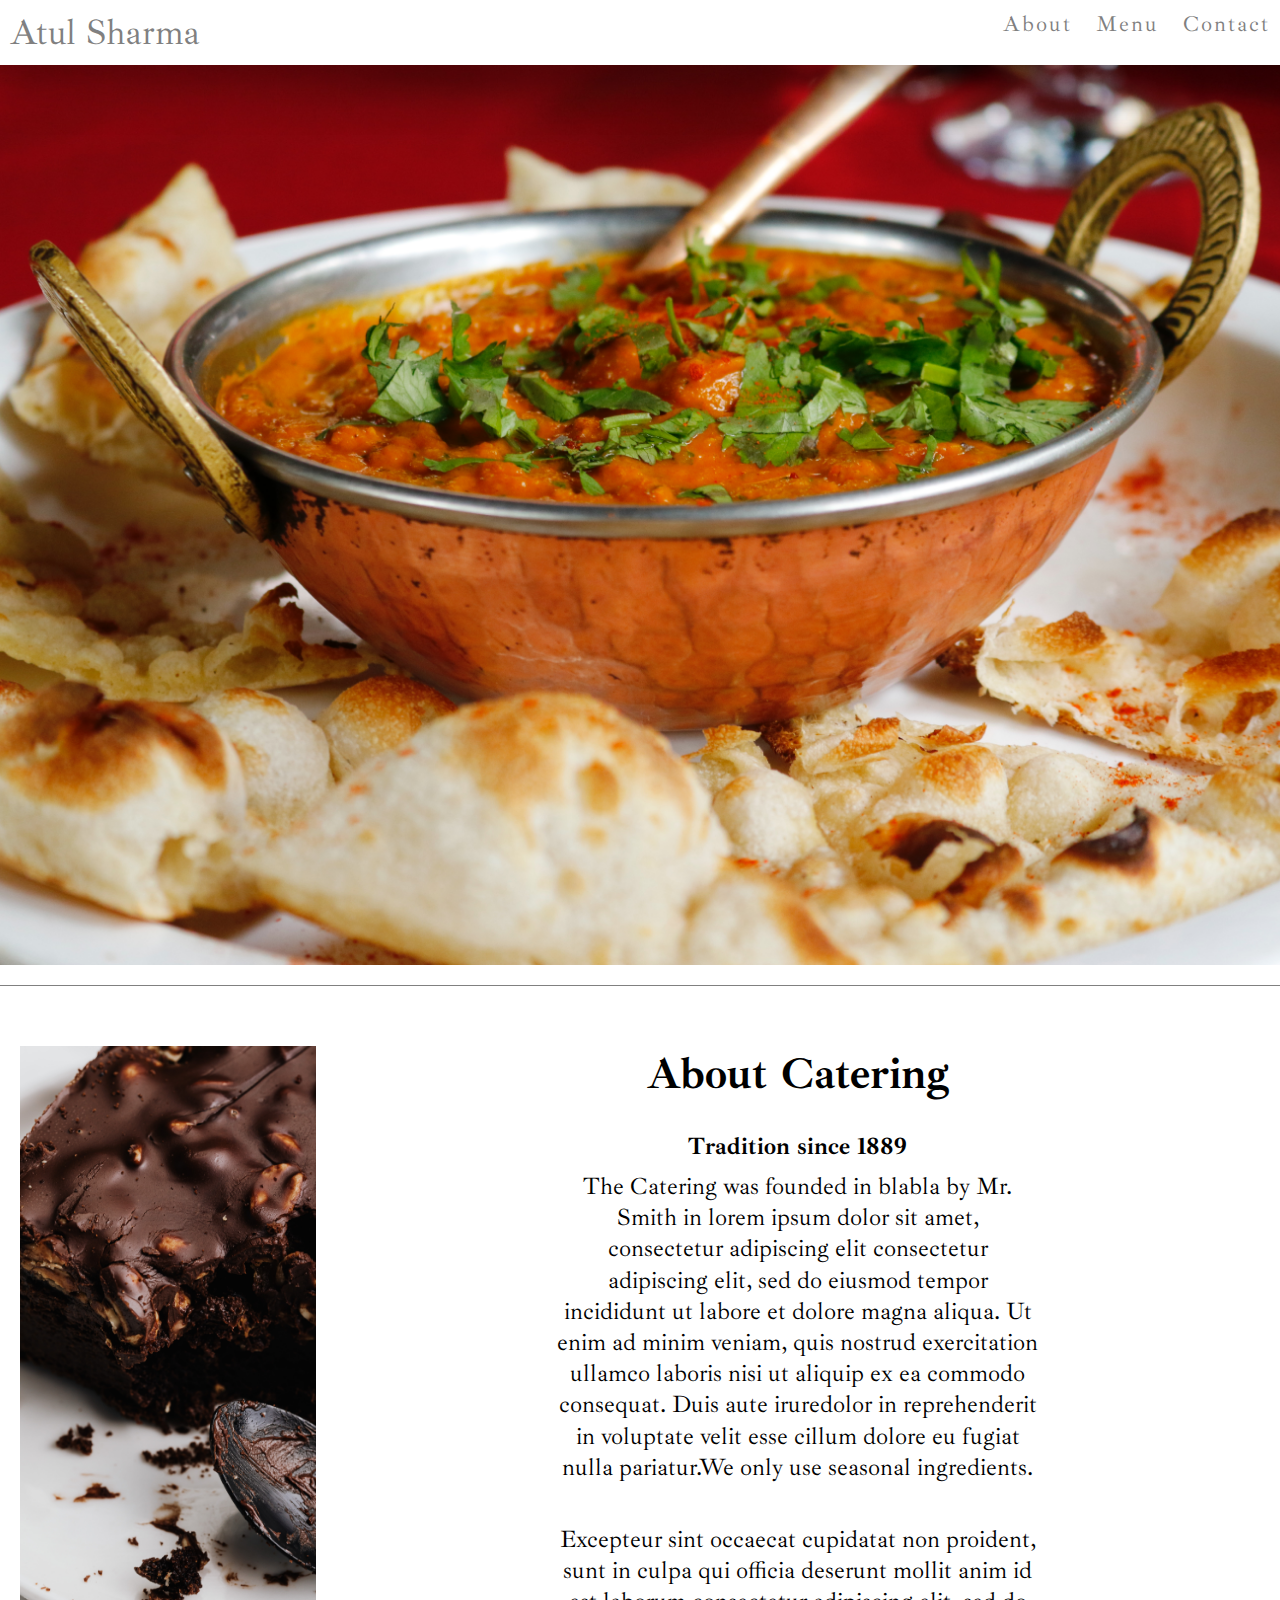
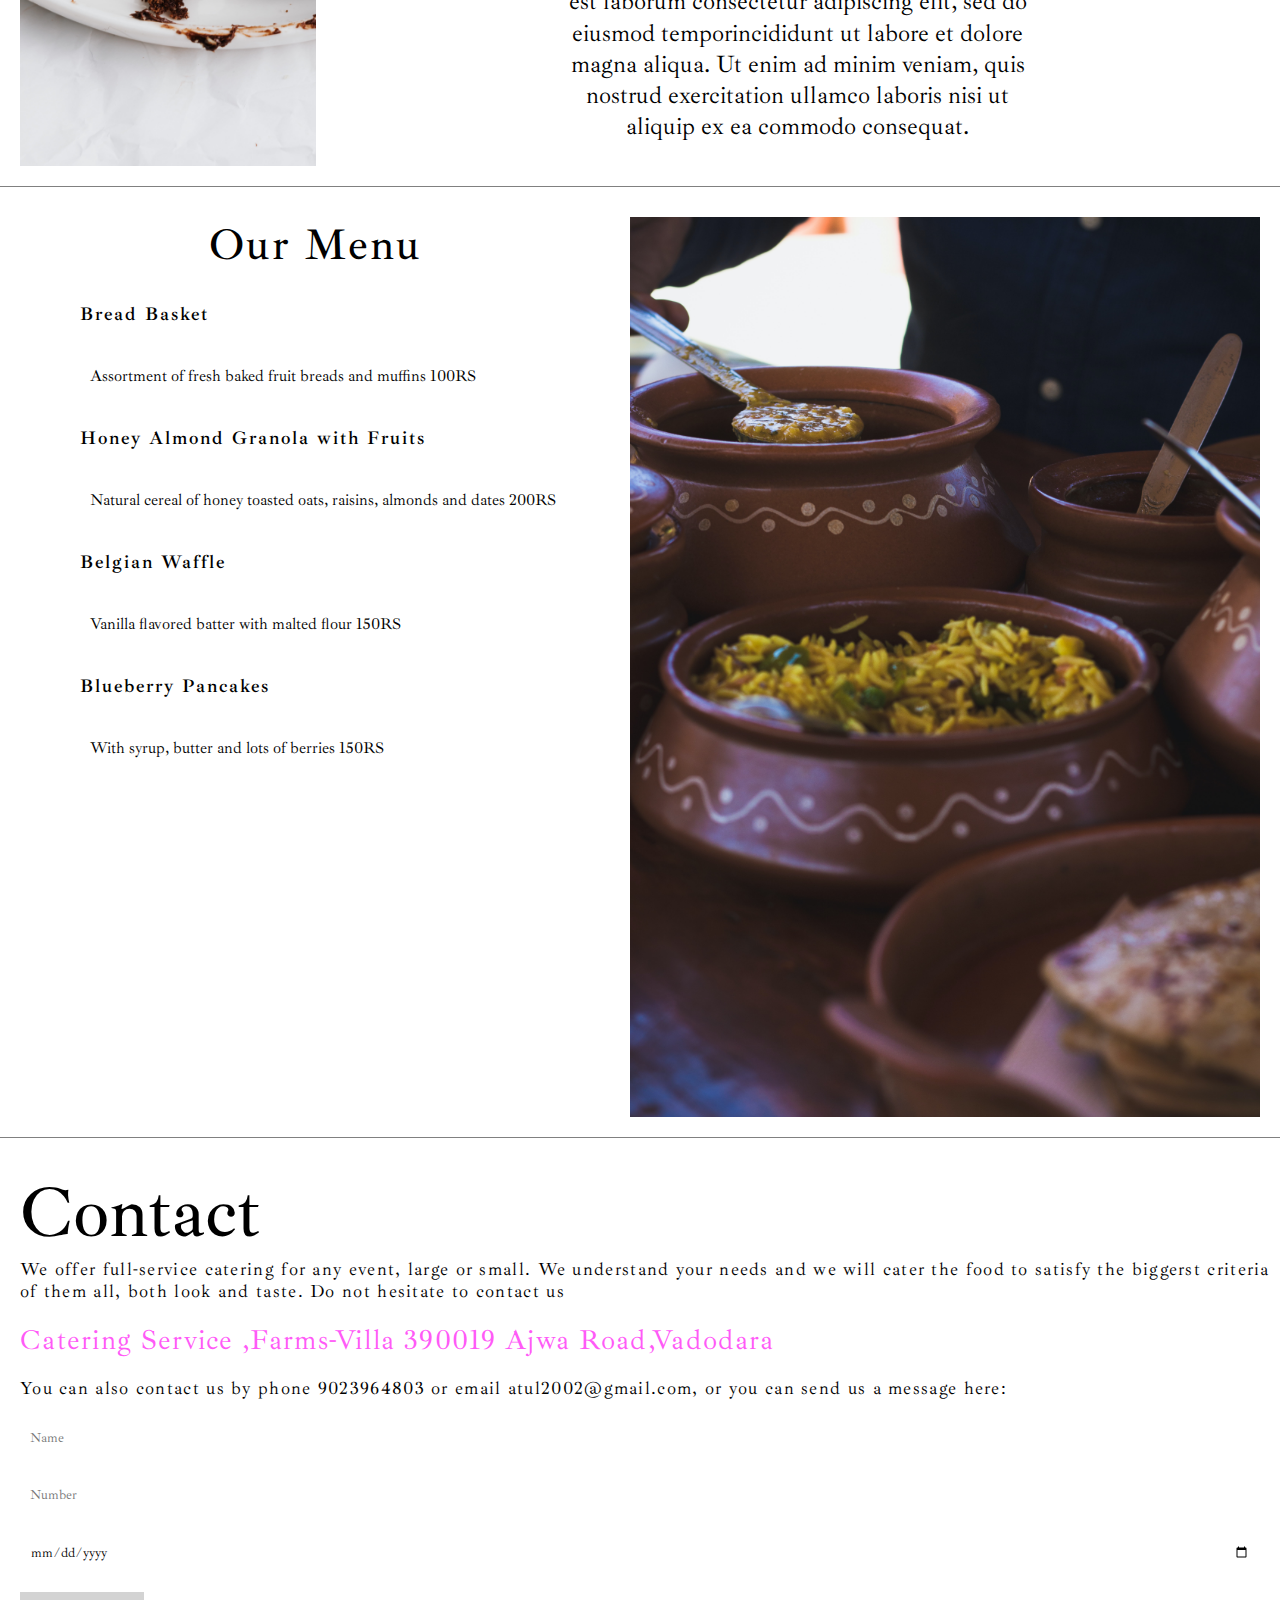
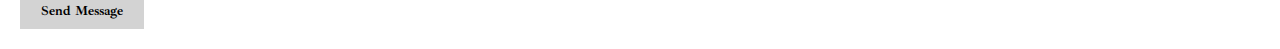
<file: index.html>
<!DOCTYPE html>
<html lang="en">

<head>
    <meta charset="UTF-8" />
    <meta http-equiv="X-UA-Compatible" content="IE=edge" />
    <meta name="viewport" content="width=device-width, initial-scale=1.0" />
    <title>food restaurant</title>
</head>
<link rel="stylesheet" href="food.css" />
<link rel="stylesheet" href="https://cdnjs.cloudflare.com/ajax/libs/font-awesome/4.7.0/css/font-awesome.min.css" />
<link
    href="https://fonts.googleapis.com/css2?family=Advent+Pro:wght@200&family=Changa:wght@200&family=Concert+One&family=Fredoka+One&family=Handlee&family=Ibarra+Real+Nova&family=Josefin+Sans&family=Lobster&family=Mingzat&family=Pacifico&family=Patrick+Hand&family=Permanent+Marker&family=Roboto&family=Secular+One&family=Shadows+Into+Light&display=swap"
    rel="stylesheet">

<body>
    <nav>
        <div class="navigation container">
            <div class="logo">Atul Sharma</div>
            <div class="navbar">
                <ul>
                    <li><a href="#">About</a></li>
                    <li><a href="#">Menu</a></li>
                    <li><a href="#">Contact</a></li>
                </ul>
            </div>
        </div>
    </nav>
    <!-- image section -->
    <div class="main-photo">
        <!-- <img src="panner.jpg" alt="" max-width="100%" max-height="100%"> -->
    </div>
    <div class="line"></div>
    <main>
        <div class="main-section">
            <div class="side-photo"></div>
            <div class="menu">
                <h1>About Catering</h1>
                <h2>Tradition since 1889</h2>
                <p>
                    The Catering was founded in blabla by Mr. Smith in lorem ipsum dolor
                    sit amet, consectetur adipiscing elit consectetur adipiscing elit,
                    sed do eiusmod tempor incididunt ut labore et dolore magna aliqua.
                    Ut enim ad minim veniam, quis nostrud exercitation ullamco laboris
                    nisi ut aliquip ex ea commodo consequat. Duis aute iruredolor in
                    reprehenderit in voluptate velit esse cillum dolore eu fugiat nulla
                    pariatur.We only use seasonal ingredients.
                </p>
                <p>
                    <br> Excepteur sint occaecat cupidatat non proident, sunt in culpa qui
                    officia deserunt mollit anim id est laborum consectetur adipiscing
                    elit, sed do eiusmod temporincididunt ut labore et dolore magna
                    aliqua. Ut enim ad minim veniam, quis nostrud exercitation ullamco
                    laboris nisi ut aliquip ex ea commodo consequat.
                </p>
            </div>
        </div>
    </main>
    <div class="line"></div>
    <section>
        <div class="menu-content">
            <div class="left-menu">
                <h1>Our Menu</h1>
                <h3>Bread Basket</h3>
                <p>Assortment of fresh baked fruit breads and muffins 100RS</p>

                <h3>Honey Almond Granola with Fruits</h3>
                <p>Natural cereal of honey toasted oats, raisins, almonds and dates 200RS</p>

                <h3>Belgian Waffle</h3>
                <p>Vanilla flavored batter with malted flour 150RS</p>

                <h3>Blueberry Pancakes</h3>
                <p>With syrup, butter and lots of berries 150RS</p>
            </div>
            <div class="left-photo">
            </div>
        </div>
    </section>
    <div class="line"></div>
    <section>
        <div class="contact">
            <div class="info">
                <h1>Contact</h1>
                <p>We offer full-service catering for any event, large or small. We understand your needs and we will
                    cater the food to satisfy the biggerst criteria of them all, both look and taste. Do not hesitate to
                    contact us</p> <br>
                <p class="para">Catering Service ,Farms-Villa 390019 Ajwa Road,Vadodara</p>
                <br>
                <p>You can also contact us by phone 9023964803 or email atul2002@gmail.com, or you can send us a message
                    here:</p>
                <div class="information">
                    <input type="text" name="name" id="name" placeholder="Name">
                    <input type="number" name="phone" id="phone" placeholder="Number">
                    <input type="date" name="date" id="date">
                    <button class="btn">Send Message</button>
                </div>

            </div>

        </div>
    </section>
</body>

</html>
</file>
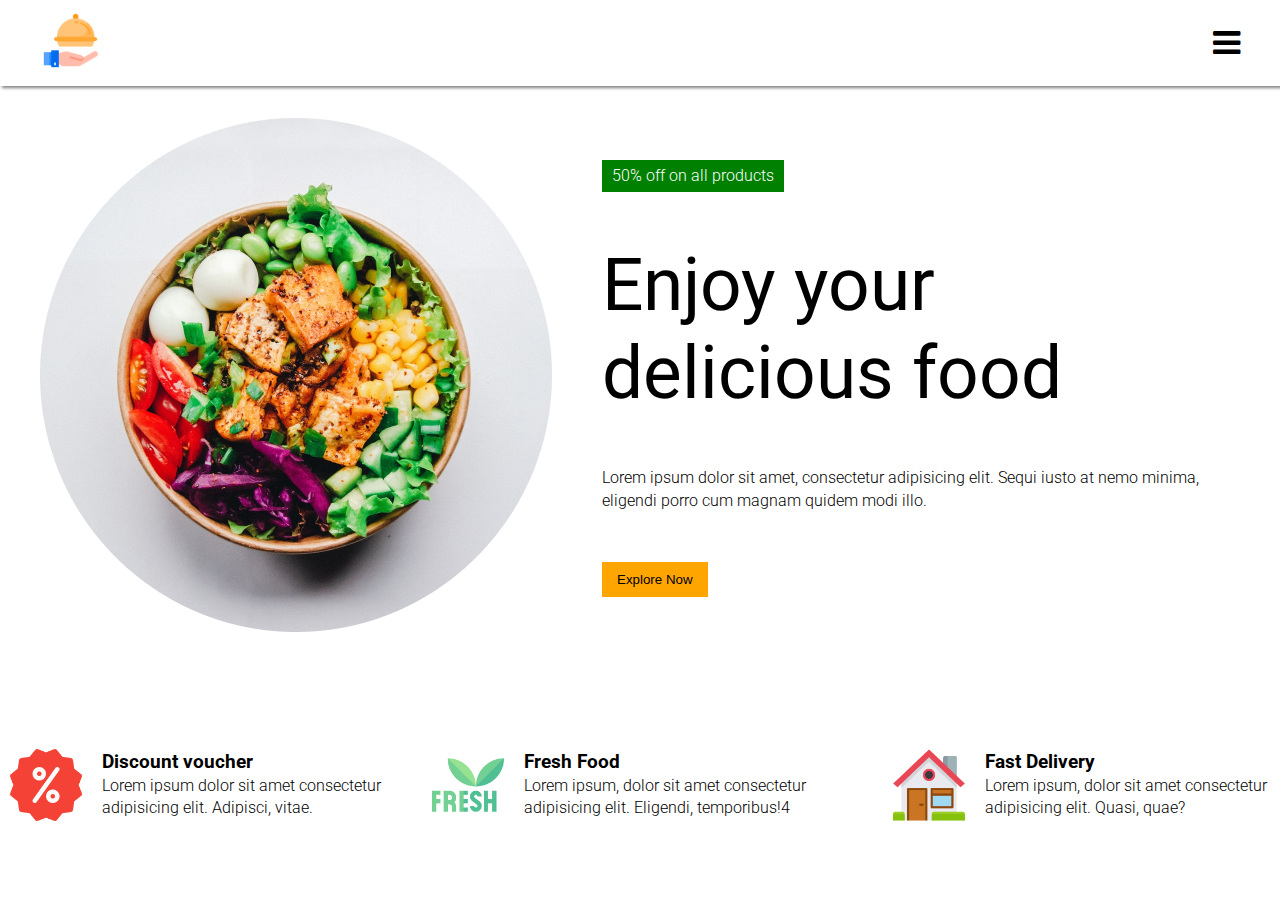
<file: index1.html>
<!DOCTYPE html>
<html lang="en">

<head>
    <meta charset="UTF-8">
    <meta http-equiv="X-UA-Compatible" content="IE=edge">
    <meta name="viewport" content="width=device-width, initial-scale=1.0">
    <title>foods restaurant</title>
</head>
<link rel="stylesheet" href="style.css">
<link rel="stylesheet" href="https://cdnjs.cloudflare.com/ajax/libs/font-awesome/4.7.0/css/font-awesome.min.css">

<body>
    <nav>
        <div class="navigation container">
            <div class="icon">
                <img src="food-delivery.png" alt="logo" width="60px">
            </div>
            <div class="bar-logo">
                <i class="fa fa-bars" aria-hidden="true"></i>
            </div>
        </div>
    </nav>
    <!-- main section -->
    <div class="container">
        <div class="main">
            <div class="image">
                <img src="hero_image.png" alt="" width="512" height="514">
            </div>
            <div class="main-content">
                <div class="tag">
                    50% off on all products
                </div>
                <h1>Enjoy your delicious food</h1>
                <p>Lorem ipsum dolor sit amet, consectetur adipisicing elit. Sequi iusto at nemo minima, eligendi porro
                    cum magnam quidem modi illo.</p>
                <button class="btn">
                    Explore Now
                </button>
            </div>
        </div>
    </div>
    <div class="features">
        <div class="photo">
            <img src="discount.png" alt="">
            <div class="dis">
                <h3>Discount voucher</h3>
                Lorem ipsum dolor sit amet consectetur adipisicing elit. Adipisci, vitae.
            </div>
        </div>
        <div class="photo">
            <img src="fresh.png" alt="">
            <div class="dis">
                <h3>Fresh Food</h3>
                Lorem ipsum, dolor sit amet consectetur adipisicing elit. Eligendi, temporibus!4
            </div>
        </div>
        <div class="photo">
            <img src="house.png" alt="">
            <div class="dis">
                <h3>Fast Delivery</h3>
                Lorem ipsum, dolor sit amet consectetur adipisicing elit. Quasi, quae?
            </div>
        </div>
    </div>
</body>

</html>
</file>
<file: food.css>
/*
 *   Copyright (c) 2022 
 *   All rights reserved.
 */
@import url('https://fonts.googleapis.com/css2?family=Advent+Pro:wght@200&family=Changa:wght@200&family=Concert+One&family=Fredoka+One&family=Handlee&family=Josefin+Sans&family=Lobster&family=Mingzat&family=Pacifico&family=Patrick+Hand&family=Permanent+Marker&family=Roboto&family=Secular+One&family=Shadows+Into+Light&display=swap');

@font-face {
    font-family: 'HappySunday';
    src: url(HappySundayRegular.ttf);

}

/* @font-face {
    font-family: 'Into The Void';
    src: url(Into The Void.ttf);
} */
* {
    margin: 0;
    padding: 0;
    box-sizing: border-box;
}

body,
html {
    font-family: 'Ibarra Real Nova', serif;
}

.navigation {
    display: flex;
    position: sticky;
    box-shadow: 0 15px 50px rgba(0, 0, 0, .35);
}

.container {
    display: flex;
    justify-content: space-between;
}

.logo {
    color: grey;
    font-size: 36px;
    padding: 10px;
}

.navbar ul li {
    display: inline-block;
    padding: 10px;
}

.navbar ul li a {
    display: block;
    font-size: 22px;
    text-decoration: none;
    color: grey;
    letter-spacing: 2px;
}

.navbar ul li a:hover {
    background-color: grey;
    color: white;
}

@media (min-width:280px) and (max-width:500px) {
    .navbar ul li a {
        display: none;
    }

    /* .navbar{
        display: flex;
        flex-direction: column;
    } */
}

/* main section photo */

.main-photo {
    background: url("panner.jpg") no-repeat center/cover;
    width: 100%;
    height: 100vh;
}

/* line between */
.line {
    display: block;
    width: 100%;
    height: 1px;
    background-color: gray;
    margin-top: 20px;
    margin-bottom: 30px;
}

/* about catering */
.main-section {
    display: flex;
}

.side-photo {
    /* display: block; */
    margin-top: 30px;
    background: url("dessert.jpg") no-repeat left/cover;
    width: 100%;
    height: 80vh;
   padding: 0 10px;
   margin-left: 20px;
}

.menu h1 {
    width: 100%;
    margin-top: 30px;
    font-family: 'Ibarra Real Nova', serif;
    font-size: 44px;
    text-align: center;
    margin-bottom: 30px;
}

.menu h2 {
    width: 100%;
    font-family: 'Ibarra Real Nova', serif;
    text-align: center;
}

.menu p {
    line-height: 1.3;
    font-size: 24px;
    margin: 10px auto;
    text-align: center;
    width: 50%;
}

/* mobile view of about catering */


/* lower menu section */
.menu-content {
    display: flex;
}

.left-photo {
    background: url("menuphoto.jpg")no-repeat right/cover;
    width: 50%;
    height: 100vh;
    margin-right: 20px;
}

.left-menu {
    width: 50%;
    display: flex;
    flex-direction: column;
    gap: 30px;
}

.left-menu h1 {
    font-family: 'Ibarra Real Nova', serif;
    text-align: center;
    font-size: 44px;
    letter-spacing: 2px;
    font-weight: 500;

}

.left-menu h3 {
    font-family: 'Ibarra Real Nova', serif;
    margin-left: 80px;
    font-weight: 600;
    letter-spacing: 2px;
}

.left-menu p {
    font-family: 'Ibarra Real Nova', serif;
    margin-left: 80px;
    padding: 10px;
    font-size: 16px;
}

/* mobile view of menu section */


/* contact section */

.info h1 {
    padding: 0 0 0 20px;
    font-family: 'Ibarra Real Nova', serif;
    font-size: 72px;
    font-weight: 500;
}

.info p {
    font-family: 'Ibarra Real Nova', serif;
    padding: 0 0 0 20px;
    letter-spacing: 1.3px;
    font-size: 18px;
}

.info .para {
    font-family: 'Ibarra Real Nova', serif;
    color: rgb(255, 90, 247);
    font-size: 28px;
}

.information {
    display: flex;
    flex-direction: column;
    width: 100%;
    padding: 20px;
}

input[type="text"],
input[type="number"],
input[type="date"] {
    border: none;
    font-family: 'Ibarra Real Nova', serif;
    padding: 10px;
    margin-bottom: 20px;
}

.btn {
    font-family: 'Ibarra Real Nova', serif;
    padding: 10px;
    font-weight: 700;
    width: 10%;
    background-color: lightgray;
    border: none;
}

.btn:hover {
    font-weight: 600;
    background-color: darkgrey;
    border: 1px solid black;
}

@media (max-width:500px){
    .navbar ul li a{
        display: none;
    }
    .side-photo{
        display: none;
    }
    .menu p {
        line-height: 1.3;
        font-size: 20px;
        margin: 10px auto;
        text-align: center;
        width: 100%;
        padding: 5px;
    }
    .menu-content{
        flex-direction: column;
    }
    .left-photo{
        width: 100%;
        padding: 10px;
    }
    .left-menu{
        width: 100%;
        gap:15px;
        justify-content: flex-start;
    }
    .left-menu h1, h3,p{
        
    }
    .left-menu h1{
        font-size:36px;
        margin:0 auto;
    }
    
    .btn{
        width: 100%;
    }
}

    @media (min-width:401px) and (max-width:600px){
        .navbar ul li a{
            font-size: 16px;
        }
        .side-photo{
            display: none;
        }
        .menu p{
            width: 100%;
            padding: 10px;
        }
        .menu-content{
            display: flex;
            flex-direction: column;
        }

     .left-photo{
        width: 100%;
        padding: 10px;
    }
    .left-menu{
        width: 100%;
        gap:15px;
        justify-content: flex-start;
    }
    .btn{
        width:80%;
        margin: 0 auto;
    }
}
@media (min-width:600px) and (max-width:1200px){
    .navbar ul li a{
        font-size: 18px;
    }
    .main-section{
        display: flex;
        flex-direction: column-reverse;
    }
    .side-photo{
       width:100%;
       height: 150vh;
    }
    .menu p {
        width: 100%;
        padding: 10px;
    }
    .btn{
        width: 80%;
        margin: 0 auto;
    }
    .menu-content{
        display: flex;
        flex-direction: column;
    }

 .left-photo{
    width: 100%;
    margin: 0 10px 0 10px;
}
.left-menu{
    width: 100%;
    gap:15px;
    justify-content: flex-start;
}
}
</file>
<file: style.css>
/*
 *   Copyright (c) 2022 
 *   All rights reserved.
 */ 
@import url('https://fonts.googleapis.com/css2?family=Advent+Pro:wght@200&family=Changa:wght@200&family=Concert+One&family=Fredoka+One&family=Handlee&family=Josefin+Sans&family=Lobster&family=Mingzat&family=Pacifico&family=Patrick+Hand&family=Permanent+Marker&family=Roboto&family=Secular+One&family=Shadows+Into+Light&display=swap');

*{
    margin: 0;
    padding: 0;
    box-sizing: border-box;
}
html,body{
    line-height: 1.4;
    font-weight: 300;
    font-family: 'Roboto', sans-serif;
}
nav{
    position: sticky;
    box-shadow: 2px 2px 3px grey;
    top:0;
    background: white;
    padding: 10px;
    margin-bottom: 32px;
    z-index: 50;
}
.navigation{
    display: flex;
    justify-content: space-between;
    align-items: center;
}
.container{
    max-width: 1200px;
    margin:0 auto;
}
.bar-logo{
    font-size: 32px;
}
.main{
    display: flex;
    gap:50px;
    justify-content: center;
    align-items: center;
}
.main h1{
    font-size: 73px;
    font-weight: 400;
    line-height: 1.2;
}
.main-content{
    display: flex;
    flex-direction: column;
    gap:50px; 
}
.tag{
    background-color: green;
    color:white;
    padding: 5px 10px;
    align-self: flex-start;
}
button{
    border: none;
    padding: 10px 15px;
    transition: .3s ease-in-out;
}
button:hover{
    opacity: .8;
    transition: .3s ease-in-out;
}
.btn{
    align-self: flex-start;
    background-color: orange;
}

.features{
    margin-top: 100px;
    display: flex;
    gap:20px;
    justify-content: center;
    margin-bottom: 50px;
    
}
.features:hover{
    box-shadow: 5px 5px 5px rgba(1, 1, 1,.5);
    transition: .3s ease-in-out;
}
.photo img{
    width:72px;
}
.photo{
    display: flex;
    gap:20px;
    padding: 10px;
    transition: .3s ease-in-out; 
}
@media (max-width:786px){
    .main{
        flex-direction: column;
    }
    .image{
        display: flex;
        justify-content: center;
    }
    .image img{
        width: 80%;
    }
    .main-content{
        gap:10px;
        padding: 10px;
    }
    .photo img{
        display: flex;
        flex-direction: column;
    } 
}
</file>
